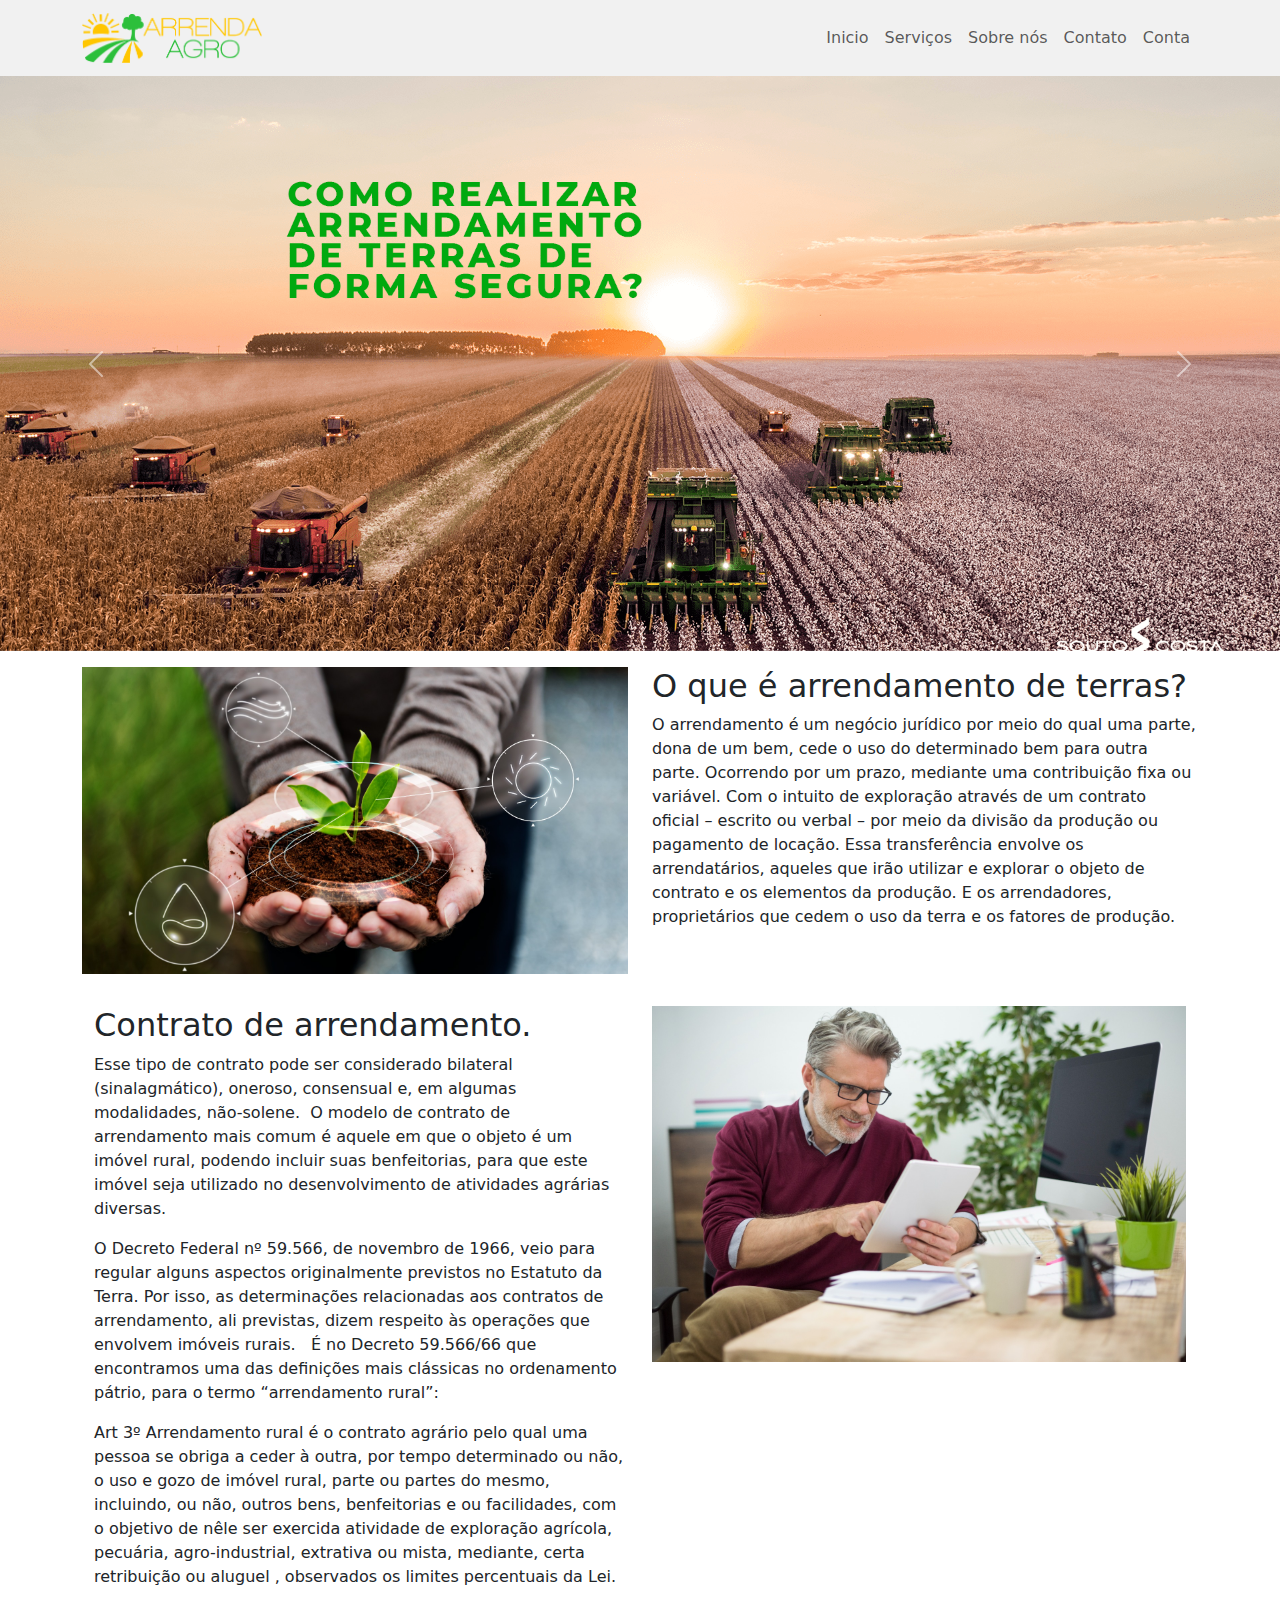
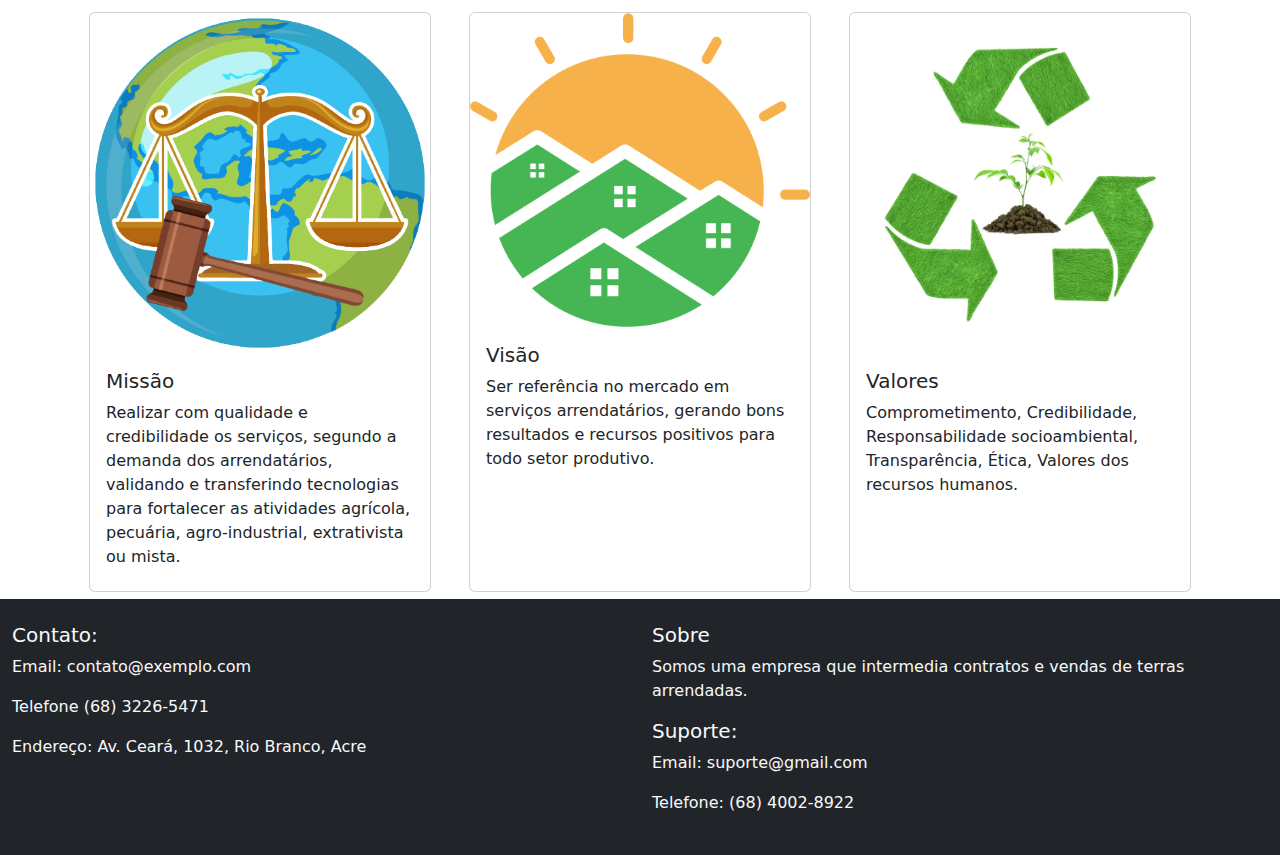
<file: index.html>
<!DOCTYPE html>
  <html lang="pt-BR">

  <head>
    <meta charset="UTF-8">
    <meta name="viewport" content="width=device-width, initial-scale=1.0">
    <link rel="stylesheet" href="https://cdn.jsdelivr.net/npm/bootstrap@5.3.0/dist/css/bootstrap.min.css">
    <script src="https://cdn.jsdelivr.net/npm/bootstrap@5.3.0/dist/js/bootstrap.bundle.min.js"></script>
    <title>Arrendamento Rural</title>
    <link rel="stylesheet" href="src/css/estilos.css">
  </head>

  <header>
    <!-- Navbar -->
    <nav class="navbar navbar-expand-sm navbar-light" style="background-color: #F1f1f1;">
      <div class="container">
        <a class="navbar-brand" href="index.html">
          <img src="src/img/LOGO-removebg-preview.png" alt="Logo" height="50" style="background-color: transparent;">
        </a>
        <button class="navbar-toggler" type="button" data-bs-toggle="collapse" data-bs-target="#navbarNav"
          aria-controls="navbarNav" aria-expanded="false" aria-label="Toggle navigation">
          <span class="navbar-toggler-icon"></span>
        </button>
        <div class="collapse navbar-collapse" id="navbarNav">
          <ul class="navbar-nav ms-auto">
            <li class="nav-item">
              <a class="nav-link" href="index.html">Inicio</a>
            </li>
            <li class="nav-item">
              <a class="nav-link" href="servicos.html">Serviços</a>
            </li>
            <li class="nav-item">
              <a class="nav-link" href="Pagina_Sobre Nos.html">Sobre nós</a>
            </li>
            <li class="nav-item">
              <a class="nav-link" href="Pag Contato.html">Contato</a>
            </li>
            <li class="nav-item">
              <a class="nav-link" href="login.html">Conta</a>
            </li>
          </ul>
        </div>
      </div>
    </nav>
</header>

  <body>
  <!-- Carousel -->
  <div id="carouselExampleIndicators" class="carousel slide" data-bs-ride="carousel">
    <div class="carousel-inner">
      <div class="carousel-item active">
        <img src="src/img/Arrendamento_seguro.png" class="d-block w-100"  alt="Image 1"> <!--heigth="565px"-->
      </div>
      <div class="carousel-item">
        <img src="src/img/gado.jpg" class="d-block w-100" alt="Image 2">
      </div>
      <div class="carousel-item">
        <img src="src/img/maquinas agriculas.jpeg" class="d-block w-100"  alt="Image 3">
      </div>
    </div>
    <a class="carousel-control-prev" href="#carouselExampleIndicators" role="button" data-bs-slide="prev">
      <span class="carousel-control-prev-icon" aria-hidden="true"></span>
      <span class="visually-hidden">Previous</span>
    </a>
    <a class="carousel-control-next" href="#carouselExampleIndicators" role="button" data-bs-slide="next">
      <span class="carousel-control-next-icon" aria-hidden="true"></span>
      <span class="visually-hidden">Next</span>
    </a>
  </div>

  <!-- Main Content -->
  <div class="container mt-3">
    <div class="row">
      <div class="col-md-6">
        <img src="src/img/Imagem explicando arrendamento.jpg" class="img-fluid" alt="Image 4">
      </div>
      <div class="col-md-6">
        <h2>O que é arrendamento de terras?</h2>
        <p> O arrendamento é um negócio jurídico por meio do qual uma parte, dona de um bem, cede o uso do determinado bem para outra parte. Ocorrendo por um prazo, mediante uma contribuição fixa ou variável. Com o intuito de exploração através de um contrato oficial – escrito ou verbal – por meio da divisão da produção ou pagamento de locação. Essa transferência envolve os arrendatários, aqueles que irão utilizar e explorar o objeto de contrato e os elementos da produção. E os arrendadores, proprietários que cedem o uso da terra e os fatores de produção. 
          </p>
      </div>
    </div>
    <br>
    <div class="container mt-2">
      <div class="row">
        <div class="col-md-6">
          <h2>Contrato de arrendamento. </h2>
            <p>Esse tipo de contrato pode ser considerado bilateral (sinalagmático), oneroso, consensual e, em algumas modalidades, não-solene.  O modelo de contrato de arrendamento mais comum é aquele em que o objeto é um imóvel rural, podendo incluir suas benfeitorias, para que este imóvel seja utilizado no desenvolvimento de atividades agrárias diversas. </p>
            <p>O Decreto Federal nº 59.566, de novembro de 1966, veio para regular alguns aspectos originalmente previstos no Estatuto da Terra. Por isso, as determinações relacionadas aos contratos de arrendamento, ali previstas, dizem respeito às operações que envolvem imóveis rurais.  
            É no Decreto 59.566/66 que encontramos uma das definições mais clássicas no ordenamento pátrio, para o termo “arrendamento rural”: </p>
            <p>Art 3º Arrendamento rural é o contrato agrário pelo qual uma pessoa se obriga a ceder à outra, por tempo determinado ou não, o uso e gozo de imóvel rural, parte ou partes do mesmo, incluindo, ou não, outros bens, benfeitorias e ou facilidades, com o objetivo de nêle ser exercida atividade de exploração agrícola, pecuária, agro-industrial, extrativa ou mista, mediante, certa retribuição ou aluguel , observados os limites percentuais da Lei. </p>  
        </div>
        <div class="col-md-6">
          <img src="src/img/lendo-contratos.jpeg" class="img-fluid" alt="Image 4">
        </div>
      </div>
    </div>
    <!-- Conceitos da empresa Section -->
    <div class="row">
      <div class="col-md-4">
        <div class="card d-flex align-items-stretch">
          <img src="src/img/Logo Juridico.png" class="card-img-top" alt="Service 1">
          <div class="card-body flex-fill">
            <h5 class="card-title">Missão</h5>
            <p class="card-text">Realizar com qualidade e credibilidade os serviços, segundo a demanda dos arrendatários, validando e transferindo tecnologias para fortalecer as atividades agrícola, pecuária, agro-industrial, extrativista ou mista.</p>
          </div>
        </div>
      </div>
      <div class="col-md-4">
        <div class="card d-flex align-items-stretch">
          <img src="src/img/Logo Arrendamento.png" class="card-img-top" alt="Service 2">
          <div class="card-body flex-fill">
            <h5 class="card-title">Visão</h5> 
            <p class="card-text">Ser referência no mercado em serviços arrendatários, gerando bons resultados e recursos positivos para todo setor produtivo.</p>
          </div>
        </div>
      </div>
      <div class="col-md-4">
        <div class="card d-flex align-items-stretch">
          <img src="src/img/Logo Sustentavel.jpg" class="card-img-top" alt="Service 3">
          <div class="card-body flex-fill">
            <h5 class="card-title">Valores</h5>
            <p class="card-text">Comprometimento, Credibilidade, Responsabilidade socioambiental, Transparência, Ética, Valores dos recursos humanos.</p>
          </div>
        </div>
      </div>
    </div>
  </div>
</body>

<footer class="bg-dark text-light py-4">
  <div class="container-fluid">
    <div class="row">
      <div class="col-md-6">
        <h5>Contato:</h5>
        <p>Email: contato@exemplo.com</p>
        <p>Telefone (68) 3226-5471</p>
        <p>Endereço: Av. Ceará, 1032, Rio Branco, Acre</p>
      </div>
      <div class="col-md-6">
        <h5>Sobre</h5>
        <p>Somos uma empresa que intermedia contratos e vendas de terras arrendadas.</p>
        <h5>Suporte:</h5>
        <p>Email: suporte@gmail.com</p>
        <p>Telefone: (68) 4002-8922</p>
      </div>
    </div>
    <div class="row">
      <div class="col-6">
        <div class="social-media-icons">
          <a href="#" class="social-icon"><i class="fab fa-facebook-f"></i></a>
          <a href="#" class="social-icon"><i class="fab fa-twitter"></i></a>
          <a href="#" class="social-icon"><i class="fab fa-instagram"></i></a>
          <a href="#" class="social-icon"><i class="fab fa-linkedin-in"></i></a>
        </div>
      </div>
    </div>
  </div>
</footer>

  

</html>
</file>
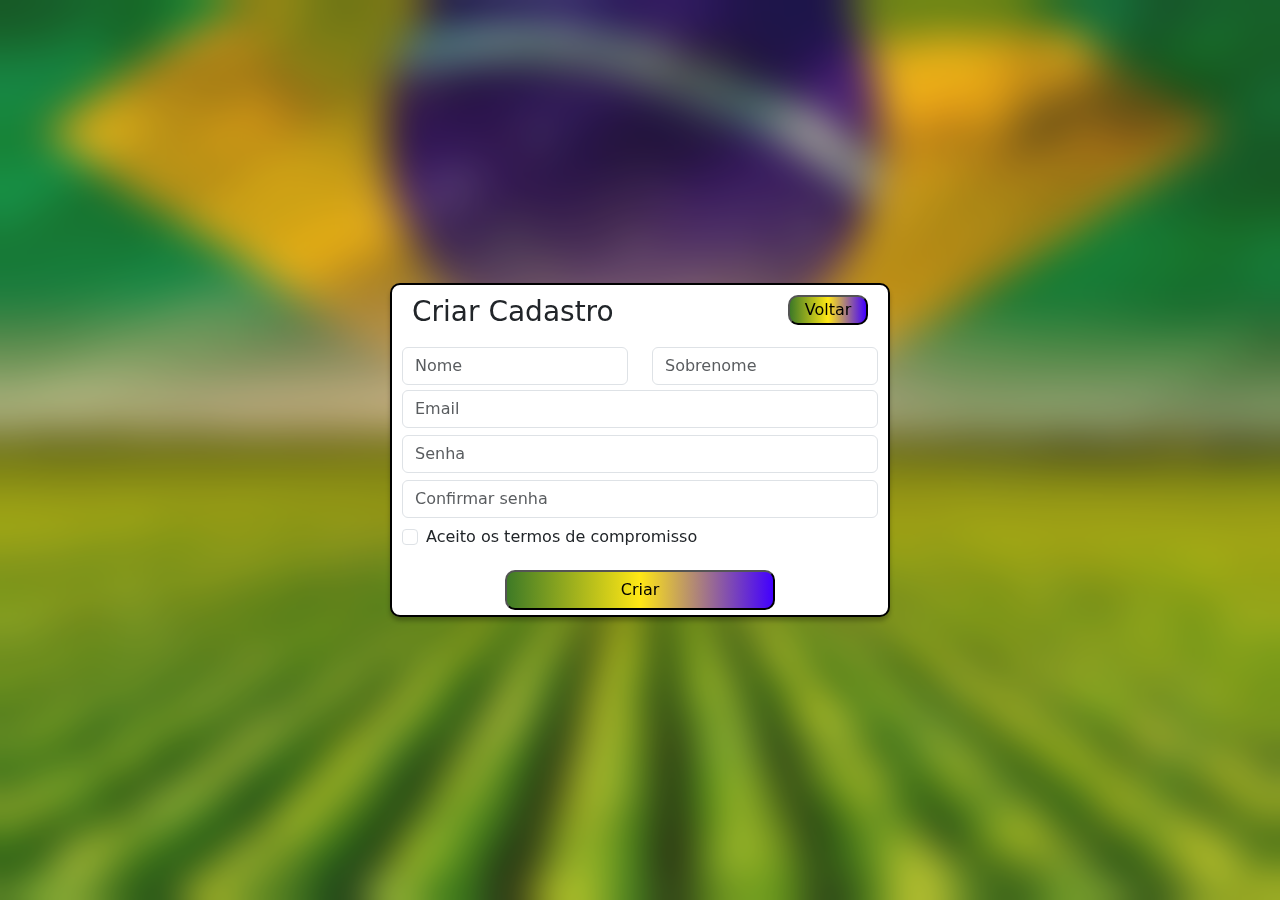
<file: cadastro.html>
<!DOCTYPE html>
<html lang="pt-br">
<head>
    <meta charset="UTF-8">
    <meta name="viewport" content="width=device-width, initial-scale=1.0">
    <link href="https://cdn.jsdelivr.net/npm/bootstrap@5.3.0/dist/css/bootstrap.min.css" rel="stylesheet">
    <script src="https://cdn.jsdelivr.net/npm/bootstrap@5.3.0/dist/js/bootstrap.bundle.min.js"></script>
    <link rel="icon" type="image/x-icon" href="src/icons/Sem-título.png">
    <title>Cadastro</title>
    <link rel="stylesheet" href="src/css/estiloCadastro.css">
    <script>
        function redirecionarParaPagina() {
            window.location.href = "login.html";
        }
    </script>
</head>
<body class="caixa">
    <div class="fundo-wrapper">
        <div class="fundo">
            <div class="blur"></div>
        </div>
    </div>
    
    <div class="caixa-conteudo">
        <div class="opcao">
            <h3>Criar Cadastro</h3>
            <button type="button" class="btn1" onclick="redirecionarParaPagina()">Voltar</button>
        </div>         

        <div class="dados">
            <form class="rec-dados" action="/action_page.php">
                    <div class="row">
                        <div class="col">
                          <input type="text" class="form-control" placeholder="Nome" name="nome">
                        </div>
                        <div class="col">
                          <input type="password" class="form-control" placeholder="Sobrenome" name="sobrenone">
                        </div>
                      </div>

                    <div class="col-12">
                        <input type="email" class="form-control" id="inputEmail" placeholder="Email" name="email">
                    </div>
    
                    <div class="col-12">
                        <input type="password" class="form-control" id="inputPassword" placeholder="Senha" name="pswd">
                    </div>
    
                    <div class="col-12">
                        <input type="password" class="form-control" id="inputConfirmPassword" placeholder="Confirmar senha" name="pswd">
                    </div>
    
                    <div class="col-12">
                        <div class="form-check">
                            <input class="form-check-input" type="checkbox" id="gridCheck" name="remember">
                            <label class="form-check-label" for="gridCheck">
                                Aceito os termos de compromisso
                            </label>
                        </div>
                    </div>      
            </form>   

            <div class="d-flex justify-content-center">
                <button type="button" class="btn2">Criar</button>
            </div>
        </div>
    </div>
</body>
</html>
</file>
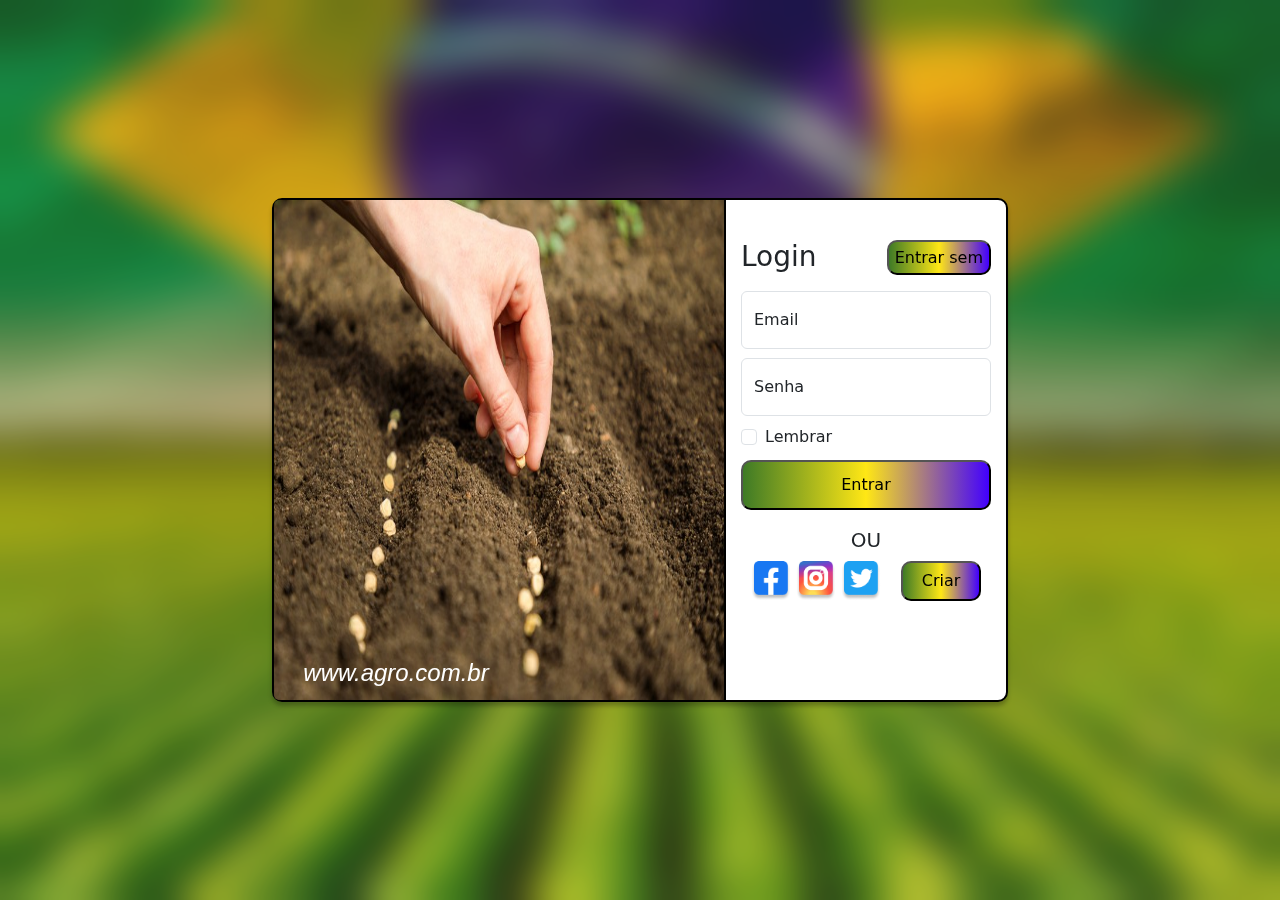
<file: login.html>
<!DOCTYPE html>
<html lang="pt-br">
  <head>
    <meta charset="UTF-8" />
    <meta name="viewport" content="width=device-width, initial-scale=1.0" />
    <link
      href="https://cdn.jsdelivr.net/npm/bootstrap@5.3.0/dist/css/bootstrap.min.css"
      rel="stylesheet"
    />
    <script src="https://cdn.jsdelivr.net/npm/bootstrap@5.3.0/dist/js/bootstrap.bundle.min.js"></script>
    <link rel="icon" type="image/x-icon" href="src/icons/Sem-título.png" />
    <title>Login 2</title>
    <link rel="stylesheet" href="src/css/estilo.css" />
    <i class="bi bi-instagram"></i>
    <script>
      function redirecionarParaPaginaCadastro() {
        window.location.href = "cadastro.html";
      }
      function redirecionarParaPaginaHome() {
        window.location.href = "index.html";
      }
    </script>
  </head>
  <body class="caixa">
    <div class="fundo-wrapper">
      <div class="fundo">
        <div class="blur"></div>
      </div>
    </div>

    <div class="caixa-conteudo">
      <div id="lado-esquerdo" class="carousel-slide" data-bs-ride="carousel">
        <div class="carousel-inner">
          <div class="carousel-item active">
            <img
              src="src/img/d18ca3a4-6a14-44f5-a665-ff975cd9f642.jpeg"
              alt="Sementes"
              class="d-block"
            />
          </div>
          <div class="carousel-item">
            <img
              src="src/img/pexels-hernan-sicha-17039416.jpg"
              alt="Gado"
              class="d-block"
            />
          </div>
          <div class="carousel-item">
            <img src="src/img/muda.png" alt="Muda" class="d-block" />
          </div>
        </div>

        <div class="text-wrapper"><i>www.agro.com.br</i></div>
      </div>

      <div class="lado-direito">
        <div class="opcao">
          <h3>Login</h3>
          <button
            type="button"
            class="btn3"
            onclick="redirecionarParaPaginaHome()"
          >
            Entrar sem
          </button>
        </div>

        <div class="dados">
          <form class="rec-dados" action="/action_page.php">
            <div class="form-floating">
              <input
                type="text"
                class="form-control"
                id="email"
                placeholder="Enter email"
                name="email"
              />
              <label for="email">Email</label>
            </div>

            <div class="form-floating">
              <input
                type="text"
                class="form-control"
                id="pwd"
                placeholder="Enter password"
                name="pswd"
              />
              <label for="pwd">Senha</label>
            </div>

            <div class="form-check">
              <label class="form-check-label">
                <input
                  class="form-check-input"
                  type="checkbox"
                  name="remember"
                />
                Lembrar
              </label>
            </div>

            <button type="button" class="btn1">Entrar</button>

            <h5>OU</h5>

            <div class="opcoes">
              <div class="div-direita">
                <img class="icons" alt="Icones" src="src/icons/face.png" />
                <img class="icons" alt="Icones" src="src/icons/insta.png" />
                <img class="icons" alt="Icones" src="src/icons/twi.png" />
              </div>
              <button
                type="button"
                class="btn2"
                onclick="redirecionarParaPaginaCadastro()"
              >
                Criar
              </button>
            </div>
          </form>
        </div>
      </div>
    </div>
  </body>
</html>
</file>
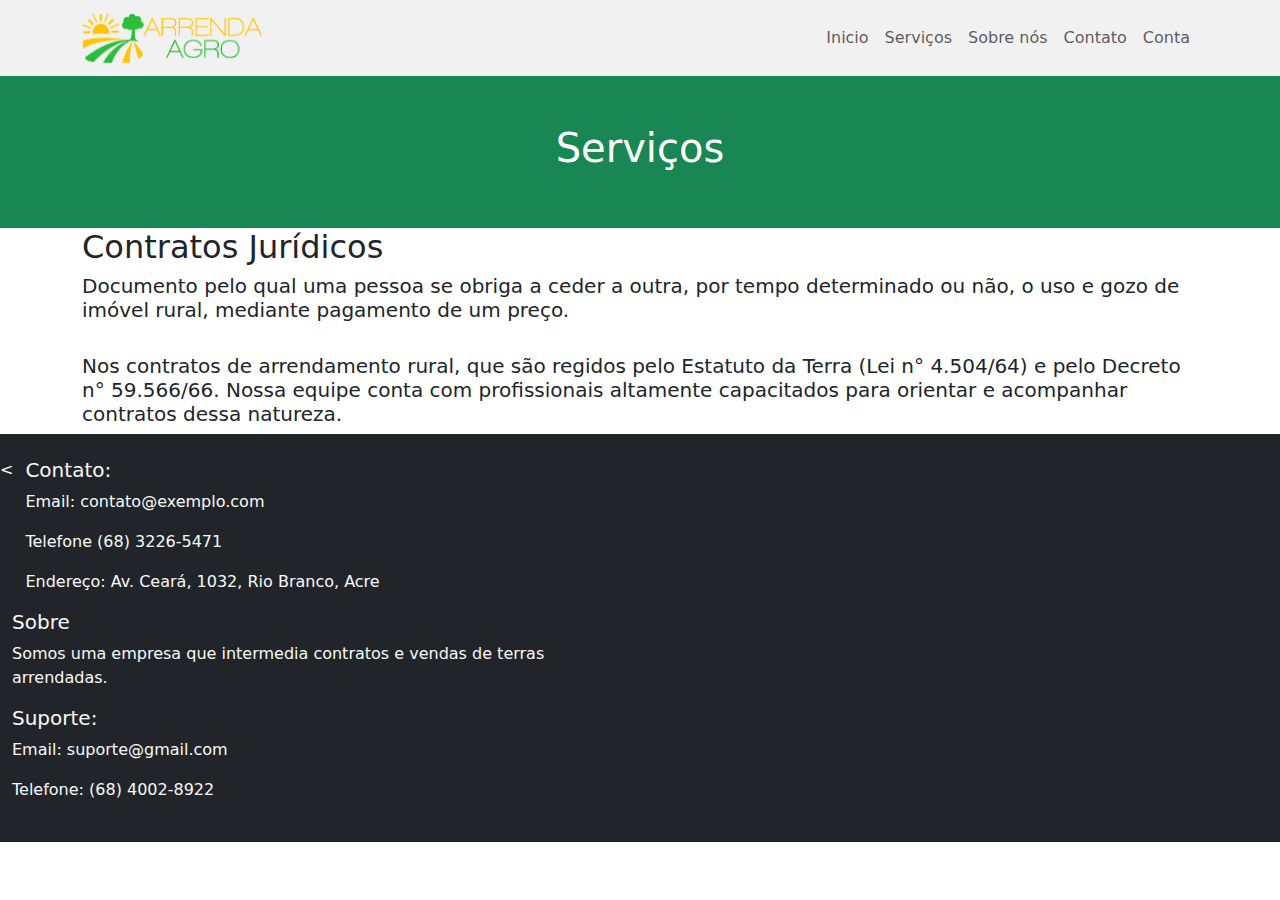
<file: servicos-juridico.html>
<!DOCTYPE html>
<html>
<head>
  <title>W3.CSS Template</title>
  <meta charset="UTF-8">
  <meta name="viewport" content="width=device-width, initial-scale=1">
  <link href="https://cdn.jsdelivr.net/npm/bootstrap@5.2.3/dist/css/bootstrap.min.css" rel="stylesheet">
  <link rel="stylesheet" href="https://cdn.jsdelivr.net/npm/bootstrap@5.3.0/dist/css/bootstrap.min.css">
  <script src="https://cdn.jsdelivr.net/npm/bootstrap@5.3.0/dist/js/bootstrap.bundle.min.js"></script>
  
  <link rel="stylesheet" href="src/css/estilos.css">

</head>

<header>
  <!-- Navbar -->
  <nav class="navbar navbar-expand-sm navbar-light" style="background-color: #F1f1f1;">
    <div class="container">
      <a class="navbar-brand" href="index.html">
        <img src="src/img/LOGO-removebg-preview.png" alt="Logo" height="50" style="background-color: transparent;">
      </a>
      <button class="navbar-toggler" type="button" data-bs-toggle="collapse" data-bs-target="#navbarNav"
        aria-controls="navbarNav" aria-expanded="false" aria-label="Toggle navigation">
        <span class="navbar-toggler-icon"></span>
      </button>
      <div class="collapse navbar-collapse" id="navbarNav">
        <ul class="navbar-nav ms-auto">
          <li class="nav-item">
            <a class="nav-link" href="index.html">Inicio</a>
          </li>
          <li class="nav-item">
            <a class="nav-link" href="servicos.html">Serviços</a>
          </li>
          <li class="nav-item">
            <a class="nav-link" href="Pagina_Sobre Nos.html">Sobre nós</a>
          </li>
          <li class="nav-item">
            <a class="nav-link" href="Pag Contato.html">Contato</a>
          </li>
          <li class="nav-item">
            <a class="nav-link" href="login.html">Conta</a>
          </li>
        </ul>
      </div>
    </div>
  </nav>
</header>
<body>
  <div class="Container my-10 p-5 bg-success text-white text-center">
    <h1>Serviços</h1>
  </div>

  <div class="container">
    <div class="conteudo">
      <div class="fundo">
        <div class="blur"></div>
      </div>

      <div class="texto">
        <h2>Contratos Jurídicos</h2>

        <h5>Documento pelo qual uma pessoa se obriga a ceder a outra, por tempo determinado ou não, o uso e gozo de imóvel rural, mediante pagamento de um preço.</h5>
        <br>
        <h5>
          Nos contratos de arrendamento rural, que são regidos pelo Estatuto da Terra (Lei n° 4.504/64) e pelo Decreto n° 59.566/66.
          Nossa equipe conta com profissionais altamente capacitados para orientar e acompanhar contratos dessa natureza.
        </h5>
      </div>
    </div>
  </div>
</body>

<footer class="bg-dark text-light py-4">
  <div class="container-fluid">
    <div class="row">
      <<div class="col-md-6">
        <h5>Contato:</h5>
        <p>Email: contato@exemplo.com</p>
        <p>Telefone (68) 3226-5471</p>
        <p>Endereço: Av. Ceará, 1032, Rio Branco, Acre</p>
      </div>
      <div class="col-md-6">
        <h5>Sobre</h5>
        <p>Somos uma empresa que intermedia contratos e vendas de terras arrendadas.</p>
        <h5>Suporte:</h5>
        <p>Email: suporte@gmail.com</p>
        <p>Telefone: (68) 4002-8922</p>
      </div>
    <div class="row">
      <div class="col-6">
        <div class="social-media-icons">
          <a href="#" class="social-icon"><i class="fab fa-facebook-f"></i></a>
          <a href="#" class="social-icon"><i class="fab fa-twitter"></i></a>
          <a href="#" class="social-icon"><i class="fab fa-instagram"></i></a>
          <a href="#" class="social-icon"><i class="fab fa-linkedin-in"></i></a>
        </div>
      </div>
    </div>
  </div>
</footer>
</html>
</file>
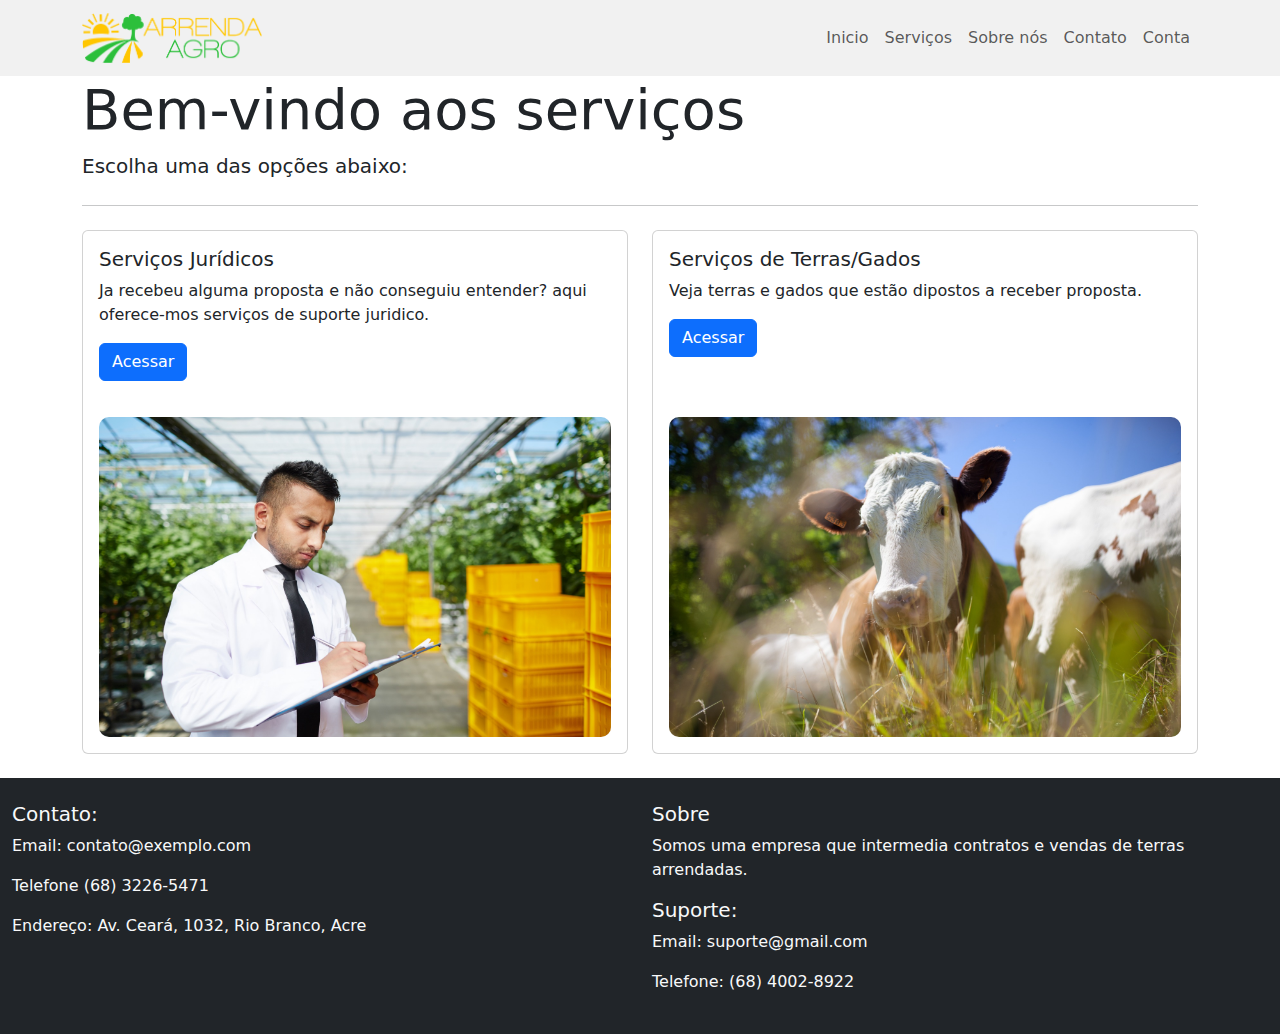
<file: servicos.html>
<!DOCTYPE html>
<html lang="pt-BR">

<head>
  <meta name="viewport" content="width=device-width, initial-scale=1.0">
  <link rel="stylesheet" href="https://cdn.jsdelivr.net/npm/bootstrap@5.3.0/dist/css/bootstrap.min.css">
  <script src="https://cdn.jsdelivr.net/npm/bootstrap@5.3.0/dist/js/bootstrap.bundle.min.js"></script>
  <title>Serviços</title>
  <link rel="stylesheet" href="src/css/estiloServicos.css">

</head>

<header>
  <!-- Navbar -->
  <nav class="navbar navbar-expand-sm navbar-light" style="background-color: #F1f1f1;">
    <div class="container">
      <a class="navbar-brand" href="index.html">
        <img src="src/img/LOGO-removebg-preview.png" alt="Logo" height="50" style="background-color: transparent;">
      </a>
      <button class="navbar-toggler" type="button" data-bs-toggle="collapse" data-bs-target="#navbarNav"
        aria-controls="navbarNav" aria-expanded="false" aria-label="Toggle navigation">
        <span class="navbar-toggler-icon"></span>
      </button>
      <div class="collapse navbar-collapse" id="navbarNav">
        <ul class="navbar-nav ms-auto">
          <li class="nav-item">
            <a class="nav-link" href="index.html">Inicio</a>
          </li>
          <li class="nav-item">
            <a class="nav-link" href="servicos.html">Serviços</a>
          </li>
          <li class="nav-item">
            <a class="nav-link" href="Pagina_Sobre Nos.html">Sobre nós</a>
          </li>
          <li class="nav-item">
            <a class="nav-link" href="Pag Contato.html">Contato</a>
          </li>
          <li class="nav-item">
            <a class="nav-link" href="login.html">Conta</a>
          </li>
        </ul>
      </div>
    </div>
  </nav>
</header>

  <div class="container">
    <div class="jumbotron">
      <h1 class="display-4">Bem-vindo aos serviços</h1>
      <p class="lead">Escolha uma das opções abaixo:</p>
      <hr class="my-4">
      <div class="row">
        <div class="col-md-6">
          <div class="card mb-4">
            <div class="card-body">
              <div class="conteudo"><h5 class="card-title">Serviços Jurídicos</h5>
                <p class="card-text">Ja recebeu alguma proposta e não conseguiu entender? aqui oferece-mos serviços de suporte juridico.</p>
                <a href="servicos-juridico.html" class="btn btn-primary">Acessar</a>
              </div>
              
              <img src="src/img/juridico.jpeg" alt="Serviços Jurídicos" class="img-fluid">
            </div>
          </div>
        </div>
        <div class="col-md-6">
          <div class="card mb-4">
            <div class="card-body">
              <div class="conteudo">
                <h5 class="card-title">Serviços de Terras/Gados</h5>
                <p class="card-text">Veja terras e gados que estão dipostos a receber proposta.</p>
                <a href="vendas.html" class="btn btn-primary">Acessar</a>
              </div>
              
              <img src="src/img/gado.jpg" alt="Serviços de Terras/Gados" class="img-fluid">
            </div>
          </div>
        </div>
      </div>
    </div>
  </div>

  <!-- Inclua os arquivos JavaScript do Bootstrap -->
  <script src="https://code.jquery.com/jquery-3.5.1.slim.min.js"></script>
  <script src="https://cdn.jsdelivr.net/npm/@popperjs/core@2.5.4/dist/umd/popper.min.js"></script>
  <script src="https://stackpath.bootstrapcdn.com/bootstrap/4.5.0/js/bootstrap.min.js"></script>
</body>


<footer class="bg-dark text-light py-4">
    <div class="container-fluid">
      <div class="row">
        <div class="col-md-6">
          <h5>Contato:</h5>
          <p>Email: contato@exemplo.com</p>
          <p>Telefone (68) 3226-5471</p>
          <p>Endereço: Av. Ceará, 1032, Rio Branco, Acre</p>
        </div>
        <div class="col-md-6">
          <h5>Sobre</h5>
          <p>Somos uma empresa que intermedia contratos e vendas de terras arrendadas.</p>
          <h5>Suporte:</h5>
          <p>Email: suporte@gmail.com</p>
          <p>Telefone: (68) 4002-8922</p>
        </div>
      <div class="row">
        <div class="col-12">
          <div class="social-media-icons">
            <a href="#" class="social-icon"><i class="fab fa-facebook-f"></i></a>
            <a href="#" class="social-icon"><i class="fab fa-twitter"></i></a>
            <a href="#" class="social-icon"><i class="fab fa-instagram"></i></a>
            <a href="#" class="social-icon"><i class="fab fa-linkedin-in"></i></a>
          </div>
        </div>
      </div>
    </div>
  </footer>
</html>
</file>
<file: src/css/estilos.css>
/* Estilo personalizado para ajustar a altura das imagens do carrossel */
.carousel-item img {
  height: 575px;
  object-fit: cover;
}

/* Estilo personalizado para ajustar a altura máxima das logos de serviços */
#services .card-img-top {
  max-height: 120px;
  width: auto;
  object-fit: contain;
}
.card {
  height: 580px;
  margin: 7px;
} 

.card-img-top {
  width: 100%; /* Defina a largura desejada para as imagens */
  height: 100%; /* Defina a altura desejada para as imagens */
  object-fit: contain; /* Ajusta as imagens para caber no contêiner, preservando a proporção */
}

.card-body {
  height: 500px; /* Ajuste a altura do corpo do card conforme necessário */
}
.nav-link:hover {
  background-color: rgb(41, 203, 52);
  color: white;
}

@media screen and (max-width: 430px){
  .carousel {
    width: 100%;
    height: auto;
  }

    .carousel-item img {
      width: 100vw;
      height: 220px;
    }

  .cold-md4 {
    width: 100%;
    height: 400px;
  }

    .card-body {
      width: 100%;
      height: auto;
    }
}

@media screen and (min-width: 430px) and (max-width: 930px) {
  .navbar {
    width: 100%;
    height: 15vh;
  }
    .navbar-brand img {
      width: auto;
      height: 10vh;
    }

    .navbar-toggler {
      width: auto;
      height: 10vh;
    }

    .carousel-item {
      width: 100%;
      height: 85vh;
      overflow: hidden;
    }

    .carousel-item img {
      width: 100%;
      height: 100%;
    }

  .cold-md4 {
    width: 100%;
    height: 400px;
  }

    .card-body {
      width: 100%;
      height: auto;
    }
}

@media screen and (min-width: 667px) and (max-width: 930px) {
  .navbar {
    width: 100%;
    height: 15vh;
  }
    .navbar-brand img {
      width: auto;
      height: 10vh;
    }

    .navbar-toggler {
      width: auto;
      height: 10vh;
    }

    .carousel-item {
      width: 100%;
      height: 85vh;
      overflow: hidden;
    }

    .carousel-item img {
      width: 100%;
      height: 100%;
    }

  .cold-md4 {
    width: 100%;
    height: 400px;
  }

    .card-body {
      width: 100%;
      height: auto;
    }
}
</file>
<file: src/css/estiloCadastro.css>
/* FUNDO */
.caixa {
  background-color: transparent;
  display: flex;
  flex-direction: row;
  justify-content: center;
  width: 100vw;
  height: 100vh;
}

.caixa .fundo-wrapper {
  border: 0px none;
  height: 100%;
  width: 100%;
}

.caixa .fundo {
  background-image: url(UWwKscnE.png);
  background-position: 50% 50%;
  background-size: cover;
  left: 0;
  position: fixed;
  top: 0;
  width: 100%;
  height: 100%;
}

.caixa .blur {
  -webkit-backdrop-filter: blur(20px) brightness(100%);
  backdrop-filter: blur(20px) brightness(100%);
  background-color: #9d909026;
  height: 100%;
}

/* CAIXA-CONTEUDO */

/*Imgaem-Texto*/
@media screen and (max-width: 430px) /*and (max-height: 930px) */ {
  .caixa .caixa-conteudo {
    background-color: #ffffff;
    border: 2px solid;
    border-color: #000000;
    border-radius: 10px;
    box-shadow: 0px 4px 4px #00000040;
    height: auto;
    width: auto;
    flex-shrink: 0;
    position: fixed;
    top: 50%;
    left: 50%;
    transform: translate(-50%, -50%);
  }

  .opcao {
    display: inline-block;
    height: 45px;
    width: 100%;
    padding: 5px 5px;
  }

  h3 {
    float: left;
  }

  .btn1 {
    background: linear-gradient(
      to right,
      rgba(62, 122, 38, 1) 0%,
      rgba(255, 231, 21, 1) 50%,
      rgba(66, 0, 255, 1) 100%
    );
    border-radius: 10px;
    height: 100%;
    width: auto;
    float: right;
  }

  .dados {
    justify-content: center;
    height: auto;
    width: 100%;
    padding: 0vh 2vw 1vh 2vw;
  }

  .col-12 {
    padding-top: 1vh;
  }

  .btn2 {
    background: linear-gradient(
      to right,
      rgba(62, 122, 38, 1) 0%,
      rgba(255, 231, 21, 1) 50%,
      rgba(66, 0, 255, 1) 100%
    );
    border-radius: 10px;
    height: 40px;
    width: 280px;
  }
}

@media screen and (max-width: 930px) /*and (max-height: 430px) */ {
  .caixa .caixa-conteudo {
    background-color: #ffffff;
    border: 2px solid;
    border-color: #000000;
    border-radius: 10px;
    box-shadow: 0px 4px 4px #00000040;
    height: auto;
    width: auto;
    flex-shrink: 0;
    position: fixed;
    top: 50%;
    left: 50%;
    transform: translate(-50%, -50%);
  }

  .opcao {
    display: inline-block;
    height: 40px;
    width: 100%;
    padding: 5px 10px;
  }

  h3 {
    float: left;
  }

  .btn1 {
    background: linear-gradient(
      to right,
      rgba(62, 122, 38, 1) 0%,
      rgba(255, 231, 21, 1) 50%,
      rgba(66, 0, 255, 1) 100%
    );
    border-radius: 10px;
    height: 100%;
    width: 80px;
    float: right;
  }

  .dados {
    padding: 5px 10px;
  }

  .row {
    margin-bottom: 5px;
  }

  .col-12 {
    margin: 0px 0px 5px 0px;
    height: 40px;
    width: auto;
  }

  .btn2 {
    background: linear-gradient(
      to right,
      rgba(62, 122, 38, 1) 0%,
      rgba(255, 231, 21, 1) 50%,
      rgba(66, 0, 255, 1) 100%
    );
    border-radius: 10px;
    height: 40px;
    width: 270px;
  }
}

@media screen and (min-width: 930px) /*and (min-height: 430px) */ {
  .caixa .caixa-conteudo {
    background-color: #ffffff;
    border: 2px solid;
    border-color: #000000;
    border-radius: 10px;
    box-shadow: 0px 4px 4px #00000040;
    height: auto;
    width: auto;
    flex-shrink: 0;
    position: fixed;
    top: 50%;
    left: 50%;
    transform: translate(-50%, -50%);
  }

  .opcao {
    display: inline-block;
    height: 50px;
    width: 100%;
    padding: 10px 20px;
  }

  h3 {
    float: left;
  }

  .btn1 {
    background: linear-gradient(
      to right,
      rgba(62, 122, 38, 1) 0%,
      rgba(255, 231, 21, 1) 50%,
      rgba(66, 0, 255, 1) 100%
    );
    border-radius: 10px;
    height: 100%;
    width: 80px;
    float: right;
  }

  .dados {
    padding: 5px 10px;
  }

  .row {
    margin-bottom: 5px;
  }

  .col-12 {
    margin: 0px 0px 5px 0px;
    height: 40px;
    width: auto;
  }

  .btn2 {
    background: linear-gradient(
      to right,
      rgba(62, 122, 38, 1) 0%,
      rgba(255, 231, 21, 1) 50%,
      rgba(66, 0, 255, 1) 100%
    );
    border-radius: 10px;
    height: 40px;
    width: 270px;
  }
}
</file>
<file: src/css/estilo.css>
/* FUNDO */
.caixa {
  background-color: transparent;
  flex-direction: row;
  justify-content: center;
  width: 100vw;
  height: 100vh;
}

.caixa .fundo {
  background-image: url(UWwKscnE.png);
  background-position: 50% 50%;
  background-size: cover;
  left: 0;
  position: fixed;
  top: 0;
  width: 100%;
  height: 100%;
}

.caixa .blur {
  -webkit-backdrop-filter: blur(20px) brightness(100%);
  backdrop-filter: blur(20px) brightness(100%);
  background-color: #9d909026;
  height: 100%;
}
/* CAIXA-CONTEUDO */
@media screen and (max-width: 430px) {
  .caixa .caixa-conteudo {
    background-color: #ffffff;
    border: 2px solid;
    border-color: #000000;
    border-radius: 10px;
    box-shadow: 0px 4px 4px #00000040;
    height: auto;
    width: auto;
    position: fixed;
    top: 50%;
    left: 50%;
    transform: translate(-50%, -50%);
  }

  #lado-esquerdo {
    display: none;
  }

  .lado-direito {
    width: auto;
    height: auto;
  }

  .opcao {
    display: inline-block;
    width: 100%;
    height: 50px;
    padding: 10px 5px;
  }

  h3 {
    float: left;
  }

  .btn3 {
    float: right;
    background: linear-gradient(
      to right,
      rgba(62, 122, 38, 1) 0%,
      rgba(255, 231, 21, 1) 50%,
      rgba(66, 0, 255, 1) 100%
    );
    border-radius: 10px;
    height: 100%;
    width: 25vw;
  }

  .dados {
    width: 70vw;
    height: auto;
  }
  .rec-dados {
    display: block;
    margin: 0px 5px;
  }

  .form-floating {
    margin-bottom: 5px;
  }

  .btn1 {
    background: linear-gradient(
      to right,
      rgba(62, 122, 38, 1) 0%,
      rgba(255, 231, 21, 1) 50%,
      rgba(66, 0, 255, 1) 100%
    );
    border-radius: 10px;
    height: 40px;
    width: 100%;
    margin: 1vh 0vw;
  }

  h5 {
    text-align: center;
    margin: 5px 0px;
  }

  .opcoes {
    height: 6vh;
    width: 100%;
    margin: 1vh 0vw;
    display: flex;
    justify-content: center;
  }

  .div-direita {
    height: 100%;
    width: auto;
    float: left;
  }

  .icons {
    height: 100%;
    width: auto;
  }

  .btn2 {
    background: linear-gradient(
      to right,
      rgba(62, 122, 38, 1) 0%,
      rgba(255, 231, 21, 1) 50%,
      rgba(66, 0, 255, 1) 100%
    );
    border-radius: 10px;
    height: 100%;
    width: 30%;
  }
}

@media screen and (min-width: 430px) and (max-width: 930px) {
  .caixa .caixa-conteudo {
    background-color: #ffffff;
    border: 2px solid;
    border-color: #000000;
    border-radius: 10px;
    box-shadow: 0px 4px 4px #00000040;
    width: auto;
    width: auto;
    position: fixed;
    top: 50%;
    left: 50%;
    transform: translate(-50%, -50%);
    display: flex;
  }

  #lado-esquerdo {
    width: 300px;
    height: 350px;
  }

  .carousel-inner {
    width: auto;
    height: auto;
    background-size: cover;
    border-radius: 5px 0px 0px 5px;
    border-right: 2px solid black;
  }

  .carousel-item {
    overflow: hidden;
  }

  .carousel-item img {
    width: 300px;
    height: 350px;
  }

  .text-wrapper {
    color: #ffffff;
    font-family: "Inter-Regular", Helvetica;
    font-size: 20px;
    font-weight: 400;
    bottom: 5px;
    left: 18px;
    letter-spacing: 0;
    line-height: normal;
    position: absolute;
  }

  .lado-direito {
    width: 300px;
    height: 350px;
    padding: 5px;
  }

  .opcao {
    display: inline-block;
    height: 35px;
    width: 100%;
  }

  h3 {
    border: none;
    float: left;
  }

  .btn3 {
    float: right;
    background: linear-gradient(
      to right,
      rgba(62, 122, 38, 1) 0%,
      rgba(255, 231, 21, 1) 50%,
      rgba(66, 0, 255, 1) 100%
    );
    border-radius: 10px;
    height: 100%;
  }

  .rec-dados {
    display: block;
  }

  .form-floating {
    margin: 1vh 0vw;
  }

  .btn1 {
    background: linear-gradient(
      to right,
      rgba(62, 122, 38, 1) 0%,
      rgba(255, 231, 21, 1) 50%,
      rgba(66, 0, 255, 1) 100%
    );
    border-radius: 10px;
    height: 40px;
    width: 100%;
    margin: 5px 0px;
  }

  h5 {
    text-align: center;
    margin: 5px 0px;
  }

  .opcoes {
    height: 40px;
    width: 100%;
    margin: 5px 0vw;
    display: flex;
    justify-content: center;
  }

  .div-direita {
    height: 100%;
    width: 60%;
    float: left;
  }

  .icons {
    height: 100%;
    width: auto;
  }

  .btn2 {
    background: linear-gradient(
      to right,
      rgba(62, 122, 38, 1) 0%,
      rgba(255, 231, 21, 1) 50%,
      rgba(66, 0, 255, 1) 100%
    );
    border-radius: 10px;
    height: 100%;
    width: 40%;
  }
}

@media screen and (min-width: 930px) {
  .caixa .caixa-conteudo {
    background-color: #ffffff;
    border: 2px solid;
    border-color: #000000;
    border-radius: 10px;
    box-shadow: 0px 4px 4px #00000040;
    min-height: auto;
    min-width: auto;
    position: fixed;
    top: 50%;
    left: 50%;
    transform: translate(-50%, -50%);
    display: flex;
  }

  .carousel-inner {
    width: auto;
    height: auto;
    background-size: cover;
    border-radius: 5px 0px 0px 5px;
    border-right: 2px solid black;
  }

  .carousel-item {
    overflow: hidden;
  }

  .carousel-item img {
    width: 100%;
    width: 450px;
    height: 500px;
  }

  .text-wrapper {
    color: #ffffff;
    font-family: "Inter-Regular", Helvetica;
    font-size: 24px;
    font-weight: 400;
    height: 42px;
    left: 18px;
    letter-spacing: 0;
    line-height: normal;
    position: absolute;
    text-align: center;
    top: 459px;
    width: 208px;
  }

  .lado-direito {
    padding: 40px 15px;
  }

  .opcao {
    display: inline-block;
    height: 35px;
    width: 100%;
  }

  h3 {
    border: none;
    float: left;
  }

  .btn3 {
    float: right;
    background: linear-gradient(
      to right,
      rgba(62, 122, 38, 1) 0%,
      rgba(255, 231, 21, 1) 50%,
      rgba(66, 0, 255, 1) 100%
    );
    border-radius: 10px;
    height: 100%;
  }

  .rec-dados {
    display: block;
  }

  .form-floating {
    margin: 1vh 0vw;
  }

  .btn1 {
    background: linear-gradient(
      to right,
      rgba(62, 122, 38, 1) 0%,
      rgba(255, 231, 21, 1) 50%,
      rgba(66, 0, 255, 1) 100%
    );
    border-radius: 10px;
    height: 50px;
    width: 250px;
    margin: 1vh 0vw;
  }

  h5 {
    text-align: center;
    margin: 1vh 0vw;
  }

  .opcoes {
    height: 40px;
    width: 100%;
    margin: 5px 0vw;
    display: flex;
    justify-content: center;
  }

  .div-direita {
    height: 100%;
    width: 60%;
    float: left;
  }

  .icons {
    height: 100%;
    width: auto;
  }

  .btn2 {
    background: linear-gradient(
      to right,
      rgba(62, 122, 38, 1) 0%,
      rgba(255, 231, 21, 1) 50%,
      rgba(66, 0, 255, 1) 100%
    );
    border-radius: 10px;
    height: 100%;
    width: 80px;
  }
}
</file>
<file: src/css/estiloServicos.css>
/* Estilo personalizado para ajustar a altura das imagens do carrossel */
.carousel-item img {
    height: 575px;
    object-fit: cover;
  }
  
  /* Estilo personalizado para ajustar a altura máxima das logos de serviços */
  #services .card-img-top {
    max-height: 120px;
    width: auto;
    object-fit: contain;
  }
  
  .card-img-top {
    width: 100%; /* Defina a largura desejada para as imagens */
    height: 100%; /* Defina a altura desejada para as imagens */
    object-fit: contain; /* Ajusta as imagens para caber no contêiner, preservando a proporção */
  }
  
  .nav-link:hover {
    background-color: rgb(41, 203, 52);
    color: white;
  }

.card {
    width: auto;
    height: auto;
}
    .conteudo {
        height: 160px;
    }
    .card img {
        width: 100%;
        height: auto;
        max-height: 320px;
        margin-top: 10px;
        border-radius: 10px;
    }
</file>
